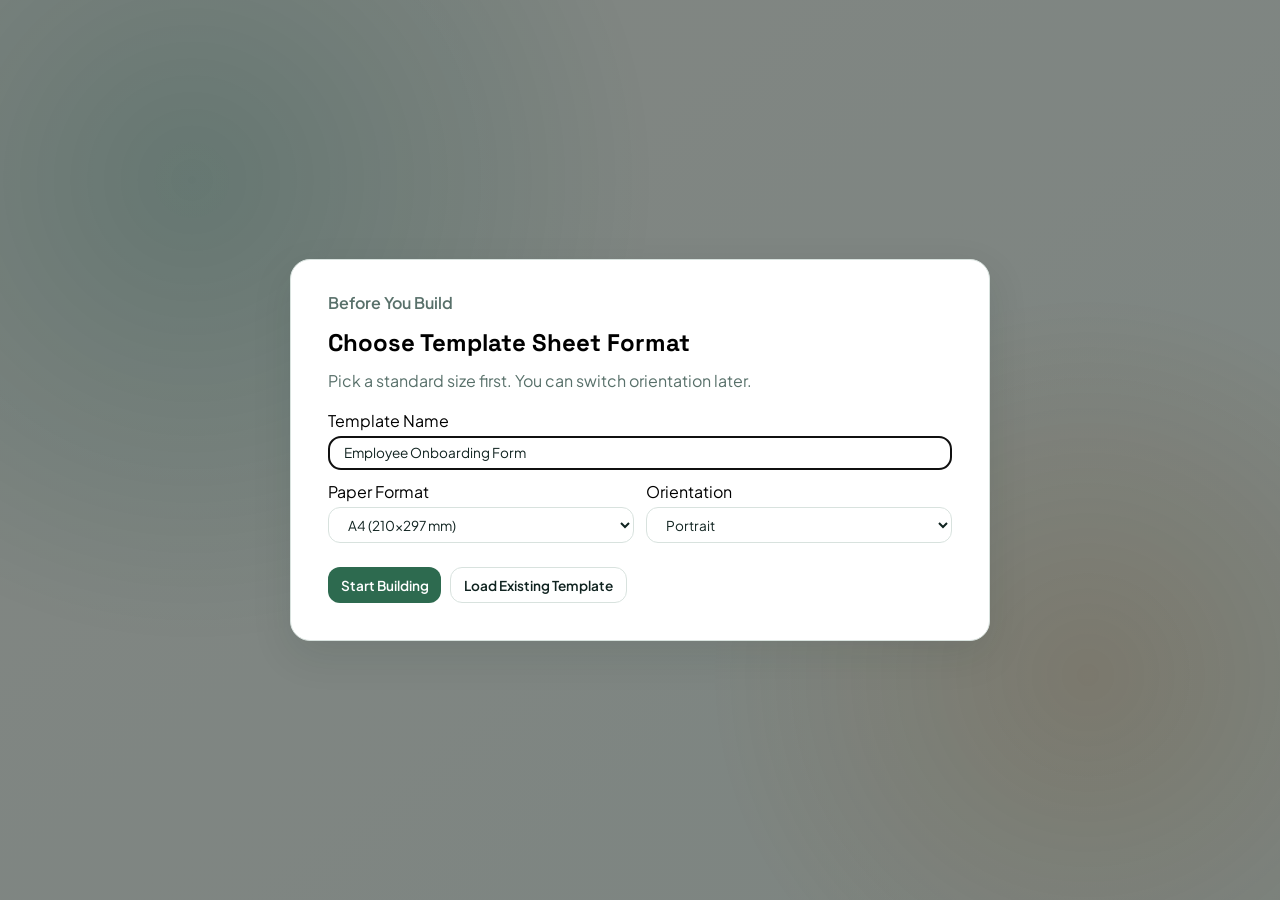
<file: index.html>
<!doctype html>
<html lang="en">
<head>
  <meta charset="UTF-8" />
  <meta name="viewport" content="width=device-width, initial-scale=1.0" />
  <title>Form Studio - Builder</title>
  <meta name="theme-color" content="#2d6a4f" />
  <link rel="manifest" href="manifest.webmanifest" />
  <link rel="icon" href="icon.svg" type="image/svg+xml" />
  <link rel="preconnect" href="https://fonts.googleapis.com" />
  <link rel="preconnect" href="https://fonts.gstatic.com" crossorigin />
  <link href="https://fonts.googleapis.com/css2?family=Space+Grotesk:wght@400;500;600;700&family=Plus+Jakarta+Sans:wght@400;500;600&display=swap" rel="stylesheet" />
  <link rel="stylesheet" href="styles.css" />
</head>
<body>
  <div class="bg-layer"></div>

  <dialog id="setupDialog" class="setup-dialog">
    <form id="setupForm" method="dialog" class="setup-card">
      <p class="eyebrow">Before You Build</p>
      <h2>Choose Template Sheet Format</h2>
      <p>Pick a standard size first. You can switch orientation later.</p>

      <div class="setup-grid">
        <label class="form-row" for="setupName">
          <span>Template Name</span>
          <input id="setupName" name="setupName" value="Employee Onboarding Form" required />
        </label>

        <label class="form-row" for="setupSize">
          <span>Paper Format</span>
          <select id="setupSize" name="setupSize"></select>
        </label>

        <label class="form-row" for="setupOrientation">
          <span>Orientation</span>
          <select id="setupOrientation" name="setupOrientation">
            <option value="portrait">Portrait</option>
            <option value="landscape">Landscape</option>
          </select>
        </label>
      </div>

      <div class="setup-actions">
        <button class="btn btn-primary" type="submit">Start Building</button>
        <label class="btn btn-ghost file-btn" for="setupTemplateFile">Load Existing Template</label>
        <input id="setupTemplateFile" type="file" accept="application/json,.json" hidden />
      </div>
    </form>
  </dialog>

  <div id="builderApp" class="app-shell hidden">
    <header class="topbar">
      <div class="topbar-brand">
        <p class="eyebrow">Form Studio Builder</p>
        <h1>Form Studio</h1>
      </div>
      <div class="topbar-actions">
        <div class="toolbar-row toolbar-row-main">
          <input id="templateName" class="template-name" aria-label="Template name" />
          <div class="format-orientation-group">
            <label class="topbar-select" for="pageSizeSelect">
              <span>Format</span>
              <select id="pageSizeSelect"></select>
            </label>
            <label class="topbar-select" for="orientationSelect">
              <span>Orientation</span>
              <select id="orientationSelect">
                <option value="portrait">Portrait</option>
                <option value="landscape">Landscape</option>
              </select>
            </label>
          </div>
        </div>

        <div class="toolbar-row toolbar-row-tools">
          <button id="btnUndo" class="btn btn-ghost" type="button">Undo</button>
          <button id="btnRedo" class="btn btn-ghost" type="button">Redo</button>
          <label class="btn btn-ghost file-btn" for="builderTemplateFile">Load Template JSON</label>
          <input id="builderTemplateFile" type="file" accept="application/json,.json" hidden />
          <div id="essentialTools" class="essential-tools" aria-label="Essential text tools">
            <span class="tool-caption">Essential Tools</span>
            <div class="tool-group tool-group-size">
              <button id="toolDecFont" class="tool-btn" type="button" aria-label="Decrease font size">-</button>
              <input id="toolFontSize" class="tool-size" type="number" min="8" max="72" step="1" value="14" aria-label="Font size" />
              <button id="toolIncFont" class="tool-btn" type="button" aria-label="Increase font size">+</button>
            </div>
            <div class="tool-group">
              <button id="toolBold" class="tool-btn" type="button" aria-label="Bold">B</button>
              <button id="toolItalic" class="tool-btn" type="button" aria-label="Italic">I</button>
              <button id="toolUnderline" class="tool-btn" type="button" aria-label="Underline">U</button>
            </div>
            <div class="tool-group">
              <button id="toolAlignLeft" class="tool-btn" type="button" aria-label="Align left">L</button>
              <button id="toolAlignCenter" class="tool-btn" type="button" aria-label="Align center">C</button>
              <button id="toolAlignRight" class="tool-btn" type="button" aria-label="Align right">R</button>
            </div>
          </div>
          <button id="btnDuplicate" class="btn btn-ghost" type="button">Duplicate</button>
          <button id="btnClearSheet" class="btn btn-ghost" type="button">Clear</button>
          <button id="btnDownloadTemplate" class="btn btn-primary" type="button">Download Template</button>
          <button id="btnOpenFiller" class="btn btn-ghost" type="button">Go To Filler</button>
        </div>
      </div>
    </header>

    <main class="split-pane">
      <!-- Left Column: Palette -->
      <aside class="split-column col-palette">
        <div class="panel-header">
          <h2>Field Palette</h2>
        </div>
        <div class="panel-content">
          <p>Drag blocks onto the sheet.</p>
          <div id="palette" class="palette-grid"></div>
          <div class="panel-hint">
            <h3>Form Creation Essentials</h3>
            <ul>
              <li>Title and section headers</li>
              <li>Constant text blocks</li>
              <li>Text and paragraph placeholders</li>
              <li>Photo upload constraints</li>
              <li>Signatures and submit actions</li>
              <li>Shortcuts: Undo/Redo, Delete, Ctrl+D, Arrow keys</li>
            </ul>
          </div>
        </div>
      </aside>

      <!-- Divider 1: Between Palette and Canvas -->
      <div class="split-divider" id="divider1" data-between="palette-canvas"></div>

      <!-- Middle Column: Canvas -->
      <section class="split-column col-canvas">
        <div class="canvas-header">
          <h2>Template Sheet</h2>
          <span id="fieldCount" class="pill">0 objects</span>
        </div>
        <div class="stage-wrap">
          <div id="sheetStage" class="sheet-stage">
            <div id="sheet" class="sheet" aria-live="polite"></div>
            <div id="vGuide" class="guide guide-v hidden"></div>
            <div id="hGuide" class="guide guide-h hidden"></div>
            <div id="xMeasureGuide" class="measure-guide measure-guide-x hidden"></div>
            <div id="yMeasureGuide" class="measure-guide measure-guide-y hidden"></div>
            <div id="xMeasureLabel" class="measure-label hidden"></div>
            <div id="yMeasureLabel" class="measure-label hidden"></div>
          </div>
        </div>
      </section>

      <!-- Divider 2: Between Canvas and Properties -->
      <div class="split-divider" id="divider2" data-between="canvas-config"></div>

      <!-- Right Column: Properties -->
      <aside class="split-column col-config">
        <div class="panel-header">
          <h2>Properties</h2>
        </div>
        <div class="panel-content">
          <p class="subtitle">Select an object to edit settings.</p>
          <form id="propertyForm" class="property-form"></form>
          <div class="layers-wrap">
            <div class="layers-head">
              <h3>Layers</h3>
              <div class="layer-actions">
                <button id="btnBringFront" class="btn btn-ghost" type="button">Bring Front</button>
                <button id="btnSendBack" class="btn btn-ghost" type="button">Send Back</button>
                <button id="btnToggleLock" class="btn btn-ghost" type="button">Lock/Unlock</button>
              </div>
            </div>
            <div id="layerList" class="layer-list"></div>
          </div>
        </div>
      </aside>
    </main>
  </div>

  <script src="pwa.js"></script>
  <script src="app.js"></script>
</body>
</html>
</file>
<file: styles.css>
:root {
  --bg-0: #f7f6f1;
  --bg-1: #eef5ef;
  --surface: #ffffffd4;
  --surface-strong: #ffffff;
  --ink: #102320;
  --muted: #58706a;
  --brand: #00735c;
  --brand-2: #d57624;
  --line: #d8e2de;
  --danger: #b43333;
  --shadow: 0 14px 40px rgba(16, 35, 32, 0.1);
  --sheet-shadow: 0 16px 30px rgba(16, 35, 32, 0.16);
  --radius: 16px;
}

* {
  box-sizing: border-box;
}

html,
body {
  margin: 0;
  padding: 0;
  min-height: 100%;
  color: var(--ink);
  font-family: "Plus Jakarta Sans", sans-serif;
  background: linear-gradient(140deg, var(--bg-0), var(--bg-1));
}

h1,
h2,
h3 {
  margin: 0;
  font-family: "Space Grotesk", sans-serif;
}

ul {
  margin: 0;
  padding-left: 1rem;
}

.bg-layer {
  position: fixed;
  inset: 0;
  background:
    radial-gradient(circle at 15% 20%, rgba(0, 115, 92, 0.22), transparent 36%),
    radial-gradient(circle at 85% 75%, rgba(213, 118, 36, 0.2), transparent 30%);
  z-index: -1;
}

.app-shell {
  width: 100%;
  max-width: none;
  margin: 0;
  padding: 1.5rem;
  height: 100vh;
  display: flex;
  flex-direction: column;
  overflow: hidden;
}

.hidden {
  display: none;
}

.topbar {
  display: flex;
  justify-content: space-between;
  align-items: flex-start;
  gap: 1rem;
  padding: 1rem 1.2rem;
  border: 1px solid var(--line);
  border-radius: var(--radius);
  background: var(--surface);
  backdrop-filter: blur(8px);
  box-shadow: var(--shadow);
}

.topbar-brand {
  min-width: 180px;
}

.eyebrow {
  margin: 0;
  color: var(--brand);
  font-weight: 600;
}

h1 {
  font-size: clamp(1.4rem, 3vw, 2.2rem);
  line-height: 1.1;
}

.topbar-actions {
  display: flex;
  flex-direction: column;
  align-items: stretch;
  gap: 0.6rem;
  flex: 1;
  min-width: 0;
  flex-wrap: nowrap;
}

.toolbar-row {
  display: flex;
  gap: 0.5rem;
  flex-wrap: wrap;
  align-items: center;
}

.toolbar-row-main {
  width: 100%;
  justify-content: flex-start;
  flex-wrap: nowrap;
  overflow-x: auto;
}

.toolbar-row-tools {
  width: 100%;
  justify-content: flex-end;
}

.essential-tools {
  display: inline-flex;
  justify-content: flex-start;
  align-items: center;
  border: 1px solid var(--line);
  border-radius: 14px;
  padding: 0.45rem 0.55rem;
  background: var(--surface-strong);
  gap: 0.1rem;
  flex-wrap: nowrap;
}

.essential-tools.is-disabled {
  opacity: 0.6;
}
.tool-caption {
  color: var(--muted);
  font-size: 0.78rem;
  font-weight: 600;
  margin-right: 0.3rem;
}

.tool-group {
  display: inline-flex;
  align-items: center;
  gap: 0.25rem;
  padding: 0 0.2rem;
  border-left: 1px solid var(--line);
}

.tool-group:first-of-type {
  border-left: 0;
}

.tool-btn {
  min-width: 36px;
  height: 36px;
  padding: 0.4rem 0.5rem;
  border: 1px solid var(--line);
  border-radius: 8px;
  background: #fff;
  color: var(--ink);
  font: inherit;
  font-size: 0.85rem;
  font-weight: 700;
  cursor: pointer;
  transition: all 0.2s ease;
}

.tool-btn:hover {
  background: #f8f8f8;
}

.tool-btn:disabled,
.tool-size:disabled {
  cursor: not-allowed;
  opacity: 0.75;
}
.tool-btn.active {
  background: rgba(0, 115, 92, 0.12);
  border-color: var(--brand);
  color: var(--brand);
}

.tool-btn#toolItalic {
  font-style: italic;
}

.tool-btn#toolUnderline {
  text-decoration: underline;
}

.tool-size {
  width: 55px;
  height: 36px;
  text-align: center;
  padding: 0.4rem 0.3rem;
  font-size: 0.85rem;
  border: 1px solid var(--line);
  border-radius: 8px;
  background: #fff;
}

.topbar-select {
  display: inline-flex;
  align-items: center;
  gap: 0.3rem;
}

.topbar-select span {
  font-size: 0.8rem;
  color: var(--muted);
}

.topbar-select select {
  height: 36px;
  padding: 0.4rem 0.8rem;
  font-size: 0.85rem;
  min-width: 110px;
  max-width: 150px;
}

#pageSizeSelect {
  min-width: 180px;
  max-width: 210px;
}

.format-orientation-group {
  display: flex;
  gap: 0.6rem;
  align-items: center;
  flex-wrap: nowrap;
  white-space: nowrap;
  flex: 0 0 auto;
}

.format-orientation-group .topbar-select {
  display: inline-flex;
}

.template-name,
input,
textarea,
select {
  border: 1px solid var(--line);
  border-radius: 12px;
  padding: clamp(0.35rem, 0.6vw, 0.55rem) clamp(0.6rem, 1.2vw, 0.95rem);
  font: inherit;
  font-size: 0.85rem;
  color: var(--ink);
  width: 100%;
  background: var(--surface-strong);
}

.template-name {
  min-width: 280px;
  flex: 1 1 520px;
  max-width: 58vw;
}

.btn {
  border: none;
  border-radius: 12px;
  padding: 0.4rem 0.8rem;
  height: 36px;
  font: inherit;
  font-size: 0.85rem;
  font-weight: 600;
  cursor: pointer;
  transition: all 0.2s ease;
  display: inline-flex;
  align-items: center;
  white-space: nowrap;
}

.btn:hover {
  opacity: 0.9;
}

.btn:disabled {
  cursor: not-allowed;
  opacity: 0.55;
}

.btn-primary {
  background: #2d6a4f;
  color: #fff;
}

.btn-primary:hover {
  background: #245141;
}

.btn-ghost {
  background: #fff;
  border: 1px solid var(--line);
  color: var(--ink);
}

.btn-ghost:hover {
  background: #f8f8f8;
}

.btn-danger {
  background: #fff;
  border-color: #e9c3c3;
  color: var(--danger);
}

.file-btn {
  display: inline-flex;
  align-items: center;
}

.setup-actions {
  margin-top: 0.5rem;
  display: flex;
  align-items: center;
  gap: 0.55rem;
  flex-wrap: wrap;
}

/* Split Pane Layout */
.split-pane {
  margin-top: 1.1rem;
  display: flex;
  flex: 1;
  min-height: 0;
  gap: 0;
}

.split-column {
  border: 1px solid var(--line);
  border-radius: var(--radius);
  background: var(--surface);
  backdrop-filter: blur(8px);
  box-shadow: var(--shadow);
  padding: 1rem;
  display: flex;
  flex-direction: column;
  min-height: 0;
  overflow: hidden;
}

.col-palette {
  flex: 0 0 280px;
  min-width: 200px;
}

.col-canvas {
  flex: 1 1 auto;
  min-width: 400px;
}

.col-config {
  flex: 0 0 320px;
  min-width: 220px;
}

/* Split Divider */
.split-divider {
  width: 8px;
  background: transparent;
  cursor: col-resize;
  flex-shrink: 0;
  transition: background 0.2s ease;
  position: relative;
}

.split-divider::before {
  content: '';
  position: absolute;
  top: 0;
  bottom: 0;
  left: 50%;
  transform: translateX(-50%);
  width: 2px;
  background: var(--line);
  opacity: 0.7;
  transition: all 0.2s ease;
}

.split-divider:hover {
  background: rgba(0, 115, 92, 0.08);
}

.split-divider:hover::before {
  width: 3px;
  background: var(--brand);
  opacity: 1;
}

.split-divider.dragging {
  background: rgba(0, 115, 92, 0.12);
}

.split-divider.dragging::before {
  width: 3px;
  background: var(--brand);
  opacity: 1;
}

.panel-content {
  display: flex;
  flex-direction: column;
  overflow: auto;
  flex: 1;
  min-height: 0;
}

.split-column h2 {
  font-size: 1.1rem;
}

.palette-grid {
  display: grid;
  gap: 0.5rem;
  overflow: auto;
  padding-right: 0.2rem;
}

.palette-section {
  border: 1px solid var(--line);
  border-radius: 12px;
  background: #ffffffc8;
  padding: 0.45rem;
}

.palette-section-title {
  margin: 0 0 0.45rem 0;
  font-size: 0.78rem;
  letter-spacing: 0.03em;
  text-transform: uppercase;
  color: var(--muted);
}

.palette-group {
  display: grid;
  gap: 0.35rem;
}

.palette-item {
  display: flex;
  align-items: center;
  gap: 0.45rem;
  text-align: left;
  border: 1px solid var(--line);
  background: #fff;
}

.palette-icon {
  min-width: 32px;
  display: inline-grid;
  place-items: center;
  font-size: 0.72rem;
  font-weight: 700;
  border: 1px solid var(--line);
  border-radius: 8px;
  padding: 0.25rem;
  color: var(--brand);
}

.panel-hint {
  margin-top: 1rem;
  border-top: 1px dashed var(--line);
  padding-top: 0.9rem;
}

.panel-palette .panel-hint {
  overflow: auto;
  flex: 1;
}

.panel-hint h3 {
  margin-bottom: 0.5rem;
  font-size: 0.95rem;
}

.panel-header {
  display: flex;
  align-items: center;
  justify-content: space-between;
  margin: -1rem -1rem 0.5rem -1rem;
  padding: 0.75rem 1rem;
  border-bottom: 1px solid var(--line);
  gap: 0.5rem;
}

.panel-title {
  flex: 1;
}

.panel-title h2 {
  margin: 0;
  font-size: 1rem;
  font-weight: 600;
}

.canvas-header {
  display: flex;
  justify-content: space-between;
  align-items: center;
  margin-bottom: 1rem;
}

.pill {
  background: #e7f3ef;
  color: var(--brand);
  border-radius: 999px;
  padding: 0.3rem 0.65rem;
  font-weight: 600;
  font-size: 0.8rem;
}

.stage-wrap {
  overflow: auto;
  min-height: 0;
  height: 100%;
  border-radius: 14px;
  border: 1px dashed #cfded8;
  background:
    linear-gradient(90deg, rgba(0, 115, 92, 0.04) 1px, transparent 1px) 0 0 / 24px 24px,
    linear-gradient(rgba(0, 115, 92, 0.04) 1px, transparent 1px) 0 0 / 24px 24px,
    #f4f8f6;
  padding: 1.4rem;
}

.panel-canvas {
  min-height: 0;
}

.sheet-stage {
  position: relative;
  min-height: 100%;
  display: grid;
  place-items: center;
}

.sheet {
  position: relative;
  width: var(--sheet-width, 794px);
  aspect-ratio: var(--sheet-ratio, 210 / 297);
  background: #fff;
  border-radius: 8px;
  box-shadow: var(--sheet-shadow);
  border: 1px solid #dce7e2;
}

.canvas-object {
  position: absolute;
  border: 1px solid #b9ccc5;
  border-radius: 10px;
  background: linear-gradient(140deg, #ffffff, #f7fcfa);
  padding: 0.45rem 0.55rem;
  overflow: hidden;
  min-width: 70px;
  min-height: 40px;
  cursor: move;
  user-select: none;
  touch-action: none;
  transition: transform 120ms ease, box-shadow 120ms ease;
}

.canvas-object:hover {
  transform: translateY(-1px);
}

.canvas-object.selected {
  border-color: var(--brand);
  box-shadow: 0 0 0 2px rgba(0, 115, 92, 0.2);
}

.canvas-object.locked {
  background: linear-gradient(140deg, #f8faf9, #eef5f2);
  border-style: dashed;
  cursor: default;
}

.resize-handle {
  position: absolute;
  width: 10px;
  height: 10px;
  background: var(--brand);
  border: 2px solid white;
  border-radius: 50%;
  cursor: grab;
  opacity: 0;
  transition: opacity 120ms ease;
  z-index: 100;
}

.resize-handle:active {
  cursor: grabbing;
}

.canvas-object.selected .resize-handle {
  opacity: 1;
}

.resize-handle.tl { top: -5px; left: -5px; cursor: nwse-resize; }
.resize-handle.tr { top: -5px; right: -5px; cursor: nesw-resize; }
.resize-handle.bl { bottom: -5px; left: -5px; cursor: nesw-resize; }
.resize-handle.br { bottom: -5px; right: -5px; cursor: nwse-resize; }
.resize-handle.tc { top: -5px; left: 50%; transform: translateX(-50%); cursor: ns-resize; }
.resize-handle.bc { bottom: -5px; left: 50%; transform: translateX(-50%); cursor: ns-resize; }
.resize-handle.lc { left: -5px; top: 50%; transform: translateY(-50%); cursor: ew-resize; }
.resize-handle.rc { right: -5px; top: 50%; transform: translateY(-50%); cursor: ew-resize; }

.object-meta {
  display: flex;
  justify-content: space-between;
  align-items: center;
  font-size: 0.72rem;
  color: var(--muted);
  margin-bottom: 0.2rem;
}

.object-label {
  font-family: "Space Grotesk", sans-serif;
  font-size: 0.92rem;
  line-height: 1.1;
}

.object-preview {
  margin-top: 0.22rem;
  border: 1px dashed #d4e3dd;
  border-radius: 6px;
  padding: 0.2rem 0.35rem;
  font-size: 0.72rem;
  color: #46635c;
  background: #f7fbfa;
}

.object-insert {
  width: 100%;
  height: 100%;
  border-radius: 8px;
  display: grid;
  place-items: center;
  overflow: hidden;
}

.object-table-grid {
  width: 100%;
  height: 100%;
  display: grid;
  border-radius: 6px;
  overflow: hidden;
}

.object-table-cell {
  min-width: 0;
  min-height: 0;
  display: grid;
  place-items: center;
  text-align: center;
  padding: 0.2rem;
  line-height: 1.15;
}

.object-image img {
  width: 100%;
  height: 100%;
}

.object-image-empty {
  border: 1px dashed #c7d8d2;
  background: #f7fbfa;
  color: var(--muted);
  font-size: 0.8rem;
}

.shape-rect {
  border-radius: 10px;
}

.shape-circle {
  border-radius: 999px;
}

.shape-line {
  align-self: center;
  border-radius: 999px;
}

.element-star,
.element-arrow {
  font-size: clamp(26px, 4vw, 56px);
  line-height: 1;
}

.field-card {
  border: 1px solid var(--line);
  border-radius: 14px;
  background: #fff;
  padding: 0.75rem;
  display: grid;
  gap: 0.45rem;
  cursor: pointer;
  transition: border-color 200ms ease, transform 200ms ease;
}

.field-card:hover {
  transform: translateY(-1px);
}

.field-card.selected {
  border-color: var(--brand);
  box-shadow: 0 0 0 2px rgba(0, 115, 92, 0.15);
}

.guide {
  position: absolute;
  background: rgba(166, 65, 255, 0.95);
  z-index: 30;
  pointer-events: none;
}

.guide-v {
  width: 1px;
  top: 0;
  bottom: 0;
}

.guide-h {
  height: 1px;
  left: 0;
  right: 0;
}

.measure-guide {
  position: absolute;
  background: rgba(166, 65, 255, 0.95);
  pointer-events: none;
  z-index: 32;
}

.measure-guide-x {
  height: 2px;
}

.measure-guide-y {
  width: 2px;
}

.measure-label {
  position: absolute;
  padding: 0.2rem 0.5rem;
  border-radius: 999px;
  font-size: 0.78rem;
  font-weight: 700;
  color: #fff;
  background: #a641ff;
  box-shadow: 0 4px 14px rgba(166, 65, 255, 0.35);
  pointer-events: none;
  z-index: 35;
  transform: translate(-50%, -50%);
}

.field-meta {
  display: flex;
  justify-content: space-between;
  align-items: center;
  color: var(--muted);
  font-size: 0.8rem;
}

.field-label {
  font-family: "Space Grotesk", sans-serif;
  font-size: 1.05rem;
}

.field-preview {
  border: 1px dashed var(--line);
  border-radius: 10px;
  padding: 0.45rem 0.6rem;
  color: #46635c;
  background: #f7fbfa;
}

.card-actions {
  display: flex;
  gap: 0.4rem;
  justify-content: flex-end;
}

.property-form {
  display: grid;
  gap: 0.7rem;
  overflow: auto;
  padding-right: 0.2rem;
  max-height: 42vh;
}

.panel-config {
  overflow: hidden;
}

.layers-wrap {
  margin-top: 1rem;
  border-top: 1px dashed var(--line);
  padding-top: 0.9rem;
  display: grid;
  gap: 0.65rem;
  min-height: 0;
}

.layers-head {
  display: grid;
  gap: 0.55rem;
}

.layers-head h3 {
  font-size: 0.96rem;
}

.layer-actions {
  display: grid;
  gap: 0.45rem;
  grid-template-columns: repeat(2, minmax(0, 1fr));
}

.layer-actions .btn:last-child {
  grid-column: 1 / -1;
}

.layer-list {
  min-height: 0;
  max-height: 30vh;
  overflow: auto;
  display: grid;
  gap: 0.45rem;
  padding-right: 0.2rem;
}

.layer-item {
  width: 100%;
  text-align: left;
  border: 1px solid var(--line);
  border-radius: 10px;
  background: #fff;
  padding: 0.5rem 0.6rem;
  display: grid;
  gap: 0.14rem;
}

.layer-item.selected {
  border-color: var(--brand);
  box-shadow: 0 0 0 2px rgba(0, 115, 92, 0.12);
}

.layer-item.locked {
  background: #f8faf9;
}

.layer-name {
  font-family: "Space Grotesk", sans-serif;
  font-size: 0.9rem;
}

.layer-meta {
  color: var(--muted);
  font-size: 0.72rem;
}

.form-row {
  display: grid;
  gap: 0.3rem;
}

.align-grid {
  display: grid;
  grid-template-columns: repeat(3, minmax(0, 1fr));
  gap: 0.45rem;
}

.align-grid .btn {
  padding-inline: 0.55rem;
}

.form-row label {
  font-size: 0.84rem;
  color: var(--muted);
}

.check-row {
  display: flex;
  align-items: center;
  gap: 0.4rem;
}

.check-row input {
  width: auto;
}

.empty {
  border: 2px dashed var(--line);
  border-radius: 12px;
  padding: 1.2rem;
  text-align: center;
  color: var(--muted);
}

.setup-dialog {
  border: 1px solid var(--line);
  border-radius: 20px;
  width: min(700px, calc(100vw - 2rem));
  box-shadow: var(--shadow);
}

.setup-dialog::backdrop,
.json-dialog::backdrop {
  background: rgba(12, 23, 20, 0.5);
}

.setup-card {
  display: grid;
  gap: 1rem;
  padding: 1.3rem;
}

.setup-card h2 {
  margin-top: -0.3rem;
}

.setup-card p {
  margin: -0.3rem 0 0.2rem;
  color: var(--muted);
}

.setup-grid {
  display: grid;
  grid-template-columns: repeat(2, minmax(0, 1fr));
  gap: 0.7rem;
}

.setup-grid .form-row:first-child {
  grid-column: 1 / -1;
}

.json-dialog {
  border: 1px solid var(--line);
  border-radius: 16px;
  width: min(860px, calc(100vw - 2rem));
  box-shadow: var(--shadow);
}

.dialog-head {
  display: flex;
  justify-content: space-between;
  align-items: center;
  gap: 1rem;
  border-bottom: 1px solid var(--line);
  padding: 0.8rem 1rem;
}

#jsonOutput {
  margin: 0;
  padding: 1rem;
  max-height: 65vh;
  overflow: auto;
  background: #f4faf7;
}

@media (max-width: 1260px) {
  .topbar {
    flex-direction: column;
  }

  .topbar-brand {
    min-width: 0;
  .essential-tools {
    width: 100%;
    flex-wrap: wrap;
  }
  }

  .toolbar-row-main,
  .toolbar-row-tools,
  .essential-tools {
    justify-content: flex-start;
  }

  .layout-grid {
    grid-template-columns: minmax(200px, 0.75fr) minmax(460px, 1.7fr) minmax(240px, 0.95fr);
  }
}

@media (max-width: 980px) {
  .app-shell {
    min-height: auto;
    height: auto;
    overflow: visible;
  }

  .layout-grid {
    grid-template-columns: 1fr;
    flex: none;
  }

  .panel-palette,
  .panel-config {
    order: 2;
  }

  .panel-canvas {
    order: 1;
  }

  .stage-wrap {
    min-height: 62vh;
    height: 62vh;
  }

  .property-form {
    max-height: none;
  }
}

@media (max-width: 760px) {
  .topbar {
    align-items: flex-start;
  }

  .topbar-actions {
    width: 100%;
  }

  .toolbar-row {
    width: 100%;
    justify-content: flex-start;
  }

  .essential-tools {
    gap: 0.35rem;
    padding: 0.45rem;
  }

  .tool-caption {
    display: none;
  }

  .template-name {
    min-width: 100%;
    flex-basis: 100%;
  }

  .topbar-select {
    width: calc(50% - 0.4rem);
    min-width: 140px;
  }

  .topbar-select select {
    min-width: auto;
    width: 100%;
  }

  .setup-grid {
    grid-template-columns: 1fr;
  }

  .layer-actions {
    grid-template-columns: 1fr;
  }

  .layer-actions .btn:last-child {
    grid-column: auto;
  }
}
</file>
